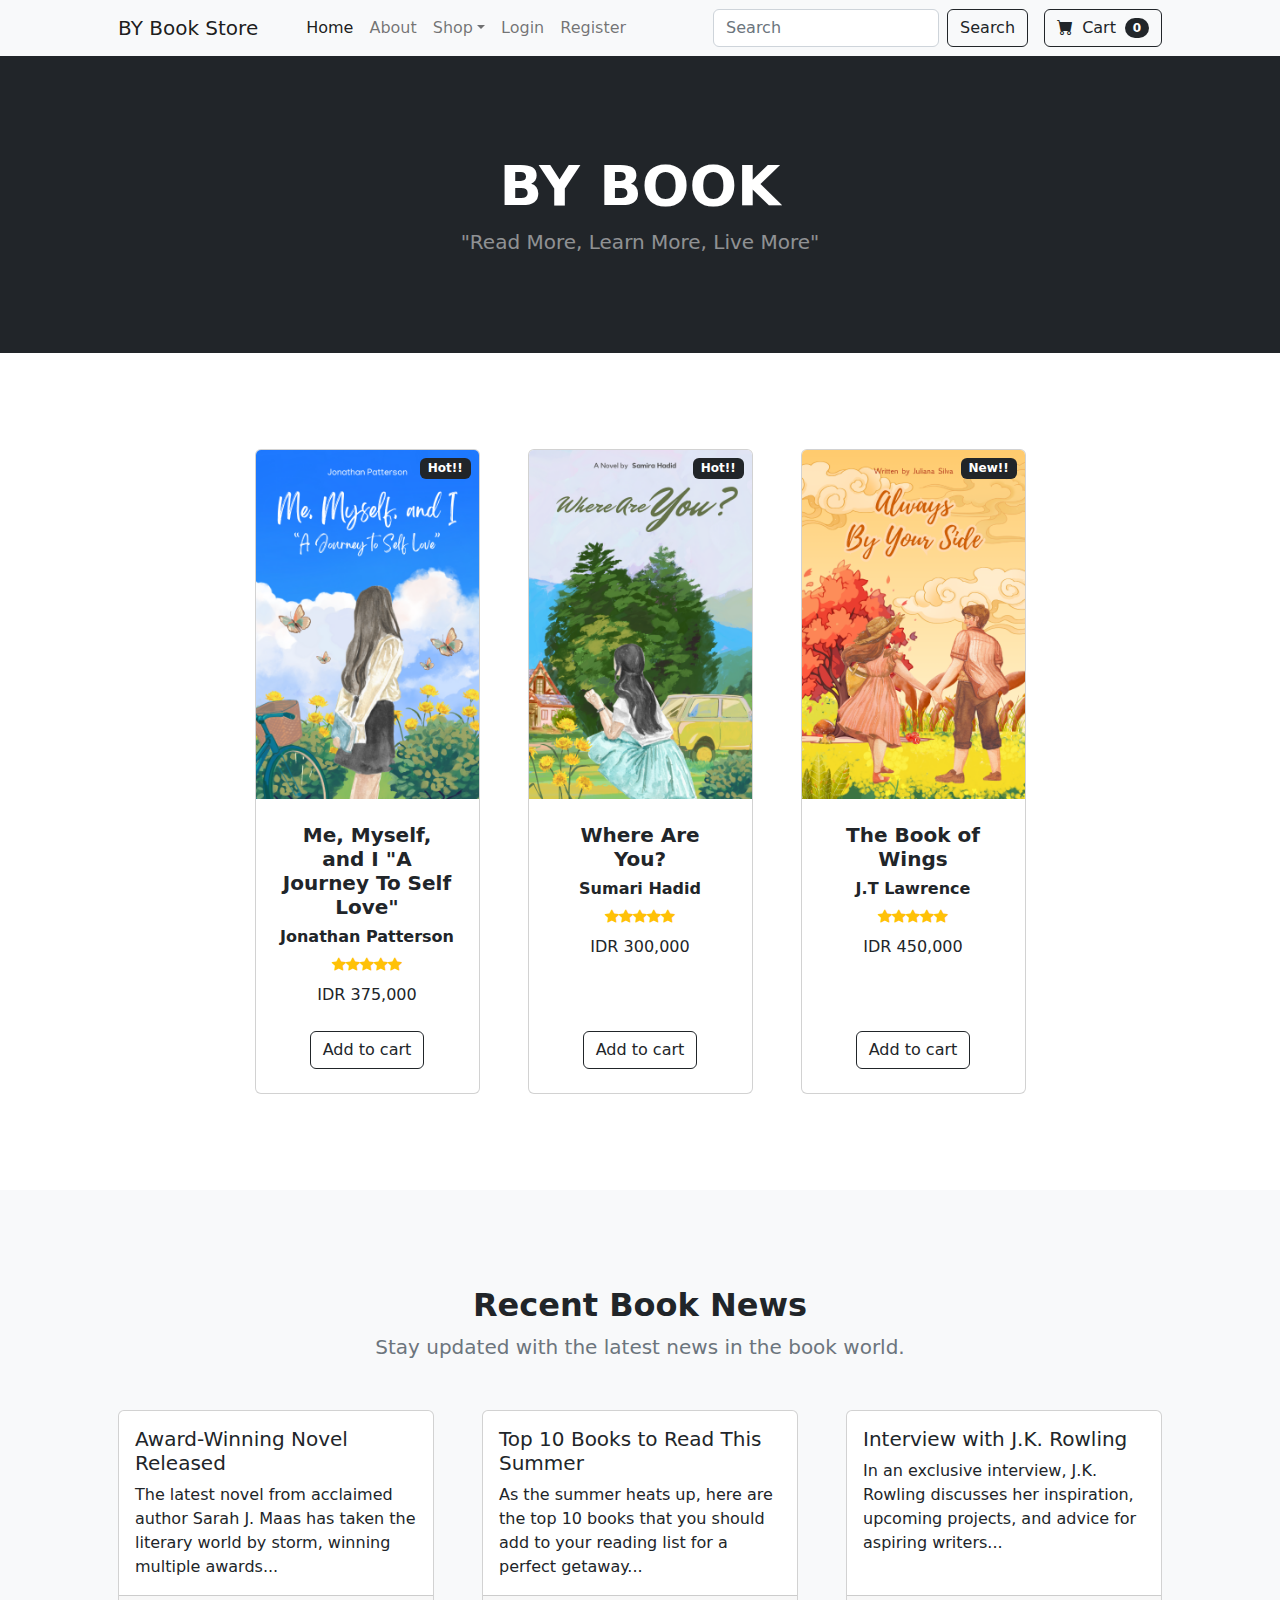
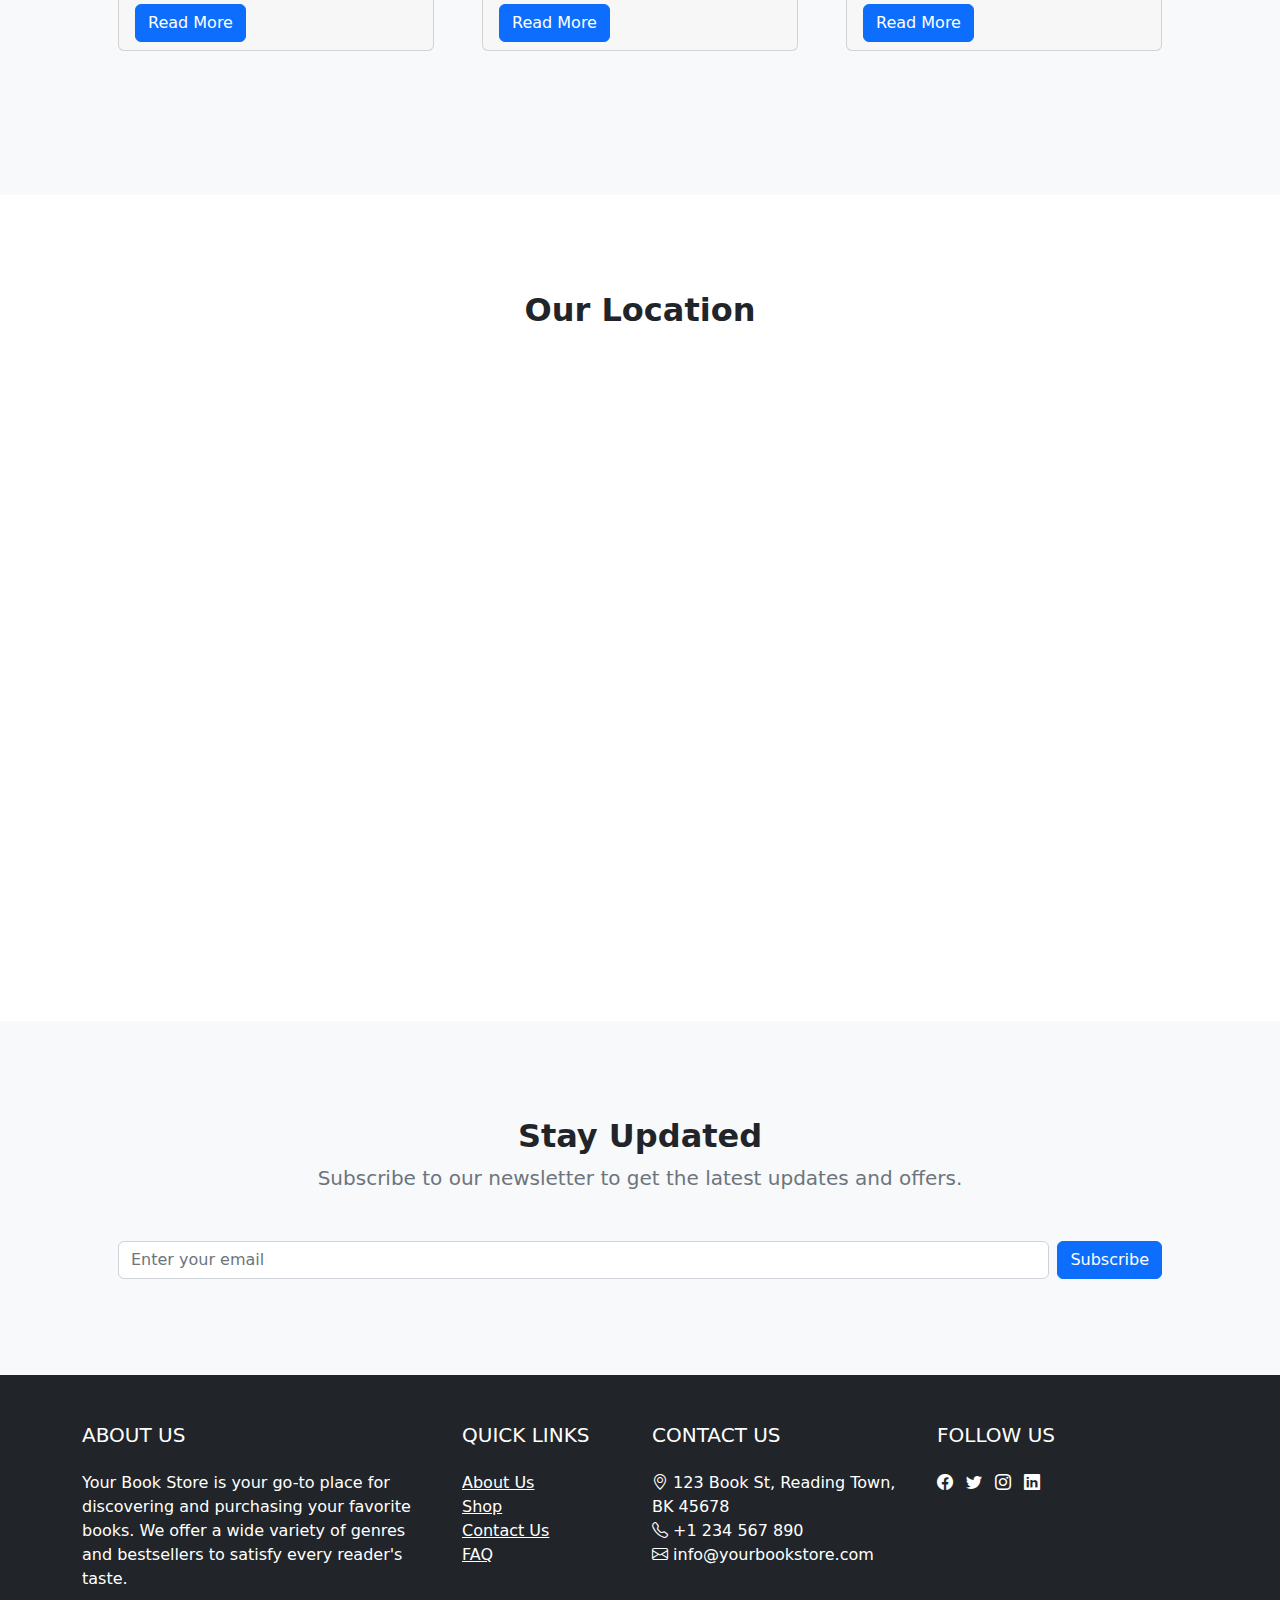
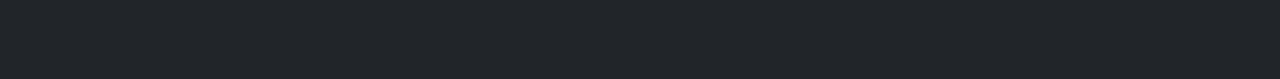
<file: index.html>
<!DOCTYPE html>
<html lang="en">

<head>
    <meta charset="utf-8" />
    <meta name="viewport" content="width=device-width, initial-scale=1, shrink-to-fit=no" />
    <meta name="description" content="" />
    <meta name="author" content="" />
    <title>BY Book Store</title>
    <!-- Favicon-->
    <link rel="icon" type="image/x-icon" href="assets/favicon.jpeg" />
    <!-- Bootstrap icons-->
    <link href="https://cdn.jsdelivr.net/npm/bootstrap-icons@1.5.0/font/bootstrap-icons.css" rel="stylesheet" />
    <!-- Core theme CSS (includes Bootstrap)-->
    <link href="css/styles.css" rel="stylesheet" />
</head>

<body>
    <!-- Navigation-->
    <nav class="navbar navbar-expand-lg navbar-light bg-light">
        <div class="container px-4 px-lg-5">
            <a class="navbar-brand" href="index.html">BY Book Store</a>
            <button class="navbar-toggler" type="button" data-bs-toggle="collapse" data-bs-target="#navbarSupportedContent"
                aria-controls="navbarSupportedContent" aria-expanded="false" aria-label="Toggle navigation"><span
                    class="navbar-toggler-icon"></span></button>
            <div class="collapse navbar-collapse" id="navbarSupportedContent">
                <ul class="navbar-nav me-auto mb-2 mb-lg-0 ms-lg-4">
                    <li class="nav-item"><a class="nav-link active" aria-current="page" href="index.html">Home</a></li>
                    <li class="nav-item"><a class="nav-link" href="about.html">About</a></li>
                    <li class="nav-item dropdown">
                        <a class="nav-link dropdown-toggle" id="navbarDropdown" href="#" role="button"
                            data-bs-toggle="dropdown" aria-expanded="false">Shop</a>
                        <ul class="dropdown-menu" aria-labelledby="navbarDropdown">
                            <li><a class="dropdown-item" href="all.html">All Products</a></li>
                            <li>
                                <hr class="dropdown-divider" />
                            </li>
                            <li><a class="dropdown-item" href="pop.html">Popular Items</a></li>
                            <li><a class="dropdown-item" href="new.html">New Arrivals</a></li>
                        </ul>
                    </li>
                    <li class="nav-item"><a class="nav-link" href="login.html">Login</a></li>
                    <li class="nav-item"><a class="nav-link" href="register.html">Register</a></li>
                </ul>

                <form class="d-flex me-3">
                    <input class="form-control me-2" type="search" placeholder="Search" aria-label="Search">
                    <button class="btn btn-outline-dark" type="submit">Search</button>
                </form>

                <form class="d-flex">
                    <button id="cart-button" class="btn btn-outline-dark" type="button" data-bs-toggle="modal" data-bs-target="#cartModal">
                        <i class="bi-cart-fill me-1"></i>
                        Cart
                        <span id="cart-count" class="badge bg-dark text-white ms-1 rounded-pill">0</span>
                    </button>
                </form>
            </div>
        </div>
    </nav>

    <!-- Header-->
    <header class="bg-dark py-5">
        <div class="container px-4 px-lg-5 my-5">
            <div class="text-center text-white">
                <h1 class="display-4 fw-bolder">BY BOOK</h1>
                <p class="lead fw-normal text-white-50 mb-0">"Read More, Learn More, Live More"</p>
            </div>
        </div>
    </header>

   <!-- Section-->
    <section class="py-5">
        <div class="container px-4 px-lg-5 mt-5">
            <div class="row gx-4 gx-lg-5 row-cols-2 row-cols-md-3 row-cols-xl-4 justify-content-center">
                <!-- Product 1 -->
                <div class="col mb-5">
                    <div class="card h-100">
                        <div class="badge bg-dark text-white position-absolute" style="top: 0.5rem; right: 0.5rem">Hot!!</div>
                        <a href="#" data-bs-toggle="modal" data-bs-target="#book1Modal">
                            <img class="card-img-top" src="buku1.png" alt="..." />
                        </a>
                        <div class="card-body p-4">
                            <div class="text-center">
                                <h5 class="fw-bolder">Me, Myself, and I "A Journey To Self Love"</h5>
                                <h6 class="fw-bolder">Jonathan Patterson</h6>
                                <div class="d-flex justify-content-center small text-warning mb-2">
                                    <div class="bi-star-fill"></div>
                                    <div class="bi-star-fill"></div>
                                    <div class="bi-star-fill"></div>
                                    <div class="bi-star-fill"></div>
                                    <div class="bi-star-fill"></div>
                                </div>
                                IDR 375,000
                            </div>
                        </div>
                        <div class="card-footer p-4 pt-0 border-top-0 bg-transparent">
                            <div class="text-center"><a class="btn btn-outline-dark mt-auto add-to-cart" href="#" data-title="Me, Myself, and I 'A Journey To Self Love'" data-price="375000">Add to cart</a></div>
                        </div>
                    </div>
                </div>

                <!-- Modal for Product 1 -->
                <div class="modal fade" id="book1Modal" tabindex="-1" aria-labelledby="book1ModalLabel" aria-hidden="true">
                    <div class="modal-dialog modal-dialog-centered">
                        <div class="modal-content">
                            <div class="modal-header">
                                <h5 class="modal-title" id="book1ModalLabel">Me, Myself, and I "A Journey To Self Love"</h5>
                                <button type="button" class="btn-close" data-bs-dismiss="modal" aria-label="Close"></button>
                            </div>
                            <div class="modal-body">
                                <p>Lara, a young woman grappling with her identity and place in the world, embarks on a journey of self-discovery. Amidst her quest, she encounters Rian, an inspiring artist who guides her towards self-expression and embracing her imperfections. Together, Lara finds true love and happiness, reaffirming that the journey to self-discovery and love is a challenging yet rewarding one.</p>
                                <p>Author: Jonathan Patterson</p>
                                <p>Price: IDR 375,000</p>
                            </div>
                            <div class="modal-footer">
                                <button type="button" class="btn btn-secondary" data-bs-dismiss="modal">Close</button>
                                <button type="button" class="btn btn-primary add-to-cart" data-title="Me, Myself, and I 'A Journey To Self Love'" data-price="375000">Add to Cart</button>
                            </div>
                        </div>
                    </div>
                </div>

                <!-- Product 2 -->
                <div class="col mb-5">
                    <div class="card h-100">
                        <div class="badge bg-dark text-white position-absolute" style="top: 0.5rem; right: 0.5rem">Hot!!</div>
                        <a href="#" data-bs-toggle="modal" data-bs-target="#book2Modal">
                            <img class="card-img-top" src="buku2.png" alt="..." />
                        </a>
                        <div class="card-body p-4">
                            <div class="text-center">
                                <h5 class="fw-bolder">Where Are You?</h5>
                                <h6 class="fw-bolder">Sumari Hadid</h6>
                                <div class="d-flex justify-content-center small text-warning mb-2">
                                    <div class="bi-star-fill"></div>
                                    <div class="bi-star-fill"></div>
                                    <div class="bi-star-fill"></div>
                                    <div class="bi-star-fill"></div>
                                    <div class="bi-star-fill"></div>
                                </div>
                                IDR 300,000
                            </div>
                        </div>
                        <div class="card-footer p-4 pt-0 border-top-0 bg-transparent">
                            <div class="text-center"><a class="btn btn-outline-dark mt-auto add-to-cart" href="#" data-title="Where Are You" data-price="300000">Add to cart</a></div>
                        </div>
                    </div>
                </div>

                <!-- Modal for Product 2 -->
                <div class="modal fade" id="book2Modal" tabindex="-1" aria-labelledby="book2ModalLabel" aria-hidden="true">
                    <div class="modal-dialog modal-dialog-centered">
                        <div class="modal-content">
                            <div class="modal-header">
                                <h5 class="modal-title" id="book2ModalLabel">Where Are You?</h5>
                                <button type="button" class="btn-close" data-bs-dismiss="modal" aria-label="Close"></button>
                            </div>
                            <div class="modal-body">
                                <p>Sarah, a talented journalist, goes missing while investigating a high-profile case. Desperate to find her, her childhood friend Ethan, now a private investigator, delves into a web of conspiracy and danger. With the clock ticking, Ethan races against time to uncover the truth and bring Sarah back, battling dark secrets and unexpected twists along the way.</p>
                                <p>Author: Sumari Hadid</p>
                                <p>Price: IDR 300,000</p>
                            </div>
                            <div class="modal-footer">
                                <button type="button" class="btn btn-secondary" data-bs-dismiss="modal">Close</button>
                                <button type="button" class="btn btn-primary add-to-cart" data-title="Where Are You" data-price="300000">Add to Cart</button>
                            </div>
                        </div>
                    </div>
                </div>

                <!-- Product 3 -->
                <div class="col mb-5">
                    <div class="card h-100">
                        <div class="badge bg-dark text-white position-absolute" style="top: 0.5rem; right: 0.5rem">New!!</div>
                        <a href="#" data-bs-toggle="modal" data-bs-target="#book3Modal">
                            <img class="card-img-top" src="buku3.png" alt="..." />
                        </a>
                        <div class="card-body p-4">
                            <div class="text-center">
                                <h5 class="fw-bolder">The Book of Wings</h5>
                                <h6 class="fw-bolder">J.T Lawrence</h6>
                                <div class="d-flex justify-content-center small text-warning mb-2">
                                    <div class="bi-star-fill"></div>
                                    <div class="bi-star-fill"></div>
                                    <div class="bi-star-fill"></div>
                                    <div class="bi-star-fill"></div>
                                    <div class="bi-star-fill"></div>
                                </div>
                                IDR 450,000
                            </div>
                        </div>
                        <div class="card-footer p-4 pt-0 border-top-0 bg-transparent">
                            <div class="text-center"><a class="btn btn-outline-dark mt-auto add-to-cart" href="#" data-title="The Book of Wings" data-price="450000">Add to cart</a></div>
                        </div>
                    </div>
                </div>

                <!-- Modal for Product 3 -->
                <div class="modal fade" id="book3Modal" tabindex="-1" aria-labelledby="book3ModalLabel" aria-hidden="true">
                    <div class="modal-dialog modal-dialog-centered">
                        <div class="modal-content">
                            <div class="modal-header">
                                <h5 class="modal-title" id="book3ModalLabel">The Book of Wings</h5>
                                <button type="button" class="btn-close" data-bs-dismiss="modal" aria-label="Close"></button>
                            </div>
                            <div class="modal-body">
                                <p>In a world where magical wings grant extraordinary powers, a young orphan named Kael discovers a hidden pair of wings with the potential to change the fate of his oppressed people. Joined by a band of rebels, Kael embarks on a quest to unlock the wings' true power and liberate his land from tyranny.</p>
                                <p>Author: J.T Lawrence</p>
                                <p>Price: IDR 450,000</p>
                            </div>
                            <div class="modal-footer">
                                <button type="button" class="btn btn-secondary" data-bs-dismiss="modal">Close</button>
                                <button type="button" class="btn btn-primary add-to-cart" data-title="The Book of Wings" data-price="450000">Add to Cart</button>
                            </div>
                        </div>
                    </div>
                </div>
            </div>
        </div>
    </section>

    <!-- Cart Modal -->
    <div class="modal fade" id="cartModal" tabindex="-1" aria-labelledby="cartModalLabel" aria-hidden="true">
        <div class="modal-dialog modal-dialog-centered">
            <div class="modal-content">
                <div class="modal-header">
                    <h5 class="modal-title" id="cartModalLabel">Shopping Cart</h5>
                    <button type="button" class="btn-close" data-bs-dismiss="modal" aria-label="Close"></button>
                </div>
                <div class="modal-body">
                    <table class="table table-striped">
                        <thead>
                            <tr>
                                <th>Product</th>
                                <th>Quantity</th>
                                <th>Price</th>
                                <th>Total</th>
                            </tr>
                        </thead>
                        <tbody id="cart-items">
                            <!-- Cart items will be dynamically added here -->
                        </tbody>
                    </table>
                </div>
                <div class="modal-footer">
                    <h5>Total: IDR <span id="cart-total">0</span></h5>
                    <button type="button" class="btn btn-secondary" data-bs-dismiss="modal">Close</button>
                    <button type="button" class="btn btn-primary" id="checkout-button">Checkout</button>
                </div>
            </div>
        </div>
    </div>


<!-- Recent Book News -->
    <section class="py-5 bg-light">
        <div class="container px-4 px-lg-5 my-5">
            <div class="text-center">
                <h2 class="fw-bolder">Recent Book News</h2>
                <p class="lead fw-normal text-muted mb-5">Stay updated with the latest news in the book world.</p>
            </div>
            <div class="row gx-4 gx-lg-5">
                <div class="col-md-4 mb-5">
                    <div class="card h-100">
                        <div class="card-body">
                            <h5 class="card-title">Award-Winning Novel Released</h5>
                            <p class="card-text">The latest novel from acclaimed author Sarah J. Maas has taken the literary world by storm, winning multiple awards...</p>
                        </div>
                        <div class="card-footer"><a class="btn btn-primary" href="#">Read More</a></div>
                    </div>
                </div>
                <div class="col-md-4 mb-5">
                    <div class="card h-100">
                        <div class="card-body">
                            <h5 class="card-title">Top 10 Books to Read This Summer</h5>
                            <p class="card-text">As the summer heats up, here are the top 10 books that you should add to your reading list for a perfect getaway...</p>
                        </div>
                        <div class="card-footer"><a class="btn btn-primary" href="#">Read More</a></div>
                    </div>
                </div>
                <div class="col-md-4 mb-5">
                    <div class="card h-100">
                        <div class="card-body">
                            <h5 class="card-title">Interview with J.K. Rowling</h5>
                            <p class="card-text">In an exclusive interview, J.K. Rowling discusses her inspiration, upcoming projects, and advice for aspiring writers...</p>
                        </div>
                        <div class="card-footer"><a class="btn btn-primary" href="#">Read More</a></div>
                    </div>
                </div>
            </div>
        </div>
    </section>
    <!-- Google Maps -->
    <section class="py-5">
        <div class="container px-4 px-lg-5 my-5">
            <div class="text-center">
                <h2 class="fw-bolder">Our Location</h2>
                <div class="ratio ratio-16x9">
                    <iframe src="https://www.google.com/maps/embed?pb=!1m18!1m12!1m3!1d1982.018139354993!2d106.8210957!3d-6.3707762!2m3!1f0!2f0!3f0!3m2!1i1024!2i768!4f13.1!3m3!1m2!1s0x2e69ec1cabb59bdf%3A0x28b4f84e4677f329!2sPoliteknik%20Negeri%20Jakarta!5e0!3m2!1sen!2sid!4v1598503612071!5m2!1sen!2sid" width="600" height="450" style="border:0;" allowfullscreen="" loading="lazy"></iframe>
                </div>
            </div>
        </div>
    </section>

<!-- Newsletter Subscription -->
    <section class="py-5 bg-light">
        <div class="container px-4 px-lg-5 my-5">
            <div class="text-center">
                <h2 class="fw-bolder">Stay Updated</h2>
                <p class="lead fw-normal text-muted mb-5">Subscribe to our newsletter to get the latest updates and offers.</p>
                <form class="d-flex justify-content-center">
                    <input class="form-control me-2" type="email" placeholder="Enter your email" aria-label="Email">
                    <button class="btn btn-primary" type="submit">Subscribe</button>
                </form>
            </div>
        </div>
    </section>

    <!-- Footer-->
<footer class="py-5 bg-dark text-white">
    <div class="container">
        <div class="row">
            <div class="col-lg-4 col-md-6 mb-4 mb-lg-0">
                <h5 class="text-uppercase mb-4">About Us</h5>
                <p>Your Book Store is your go-to place for discovering and purchasing your favorite books. We offer a wide variety of genres and bestsellers to satisfy every reader's taste.</p>
            </div>
            <div class="col-lg-2 col-md-6 mb-4 mb-lg-0">
                <h5 class="text-uppercase mb-4">Quick Links</h5>
                <ul class="list-unstyled">
                    <li><a href="about.html" class="text-white">About Us</a></li>
                    <li><a href="shop.html" class="text-white">Shop</a></li>
                    <li><a href="https://wa.me/81287465122" class="text-white">Contact Us</a></li>
                    <li><a href="#" class="text-white">FAQ</a></li>
                </ul>
            </div>
            <div class="col-lg-3 col-md-6 mb-4 mb-lg-0">
                <h5 class="text-uppercase mb-4">Contact Us</h5>
                <ul class="list-unstyled">
                    <li><i class="bi bi-geo-alt"></i> 123 Book St, Reading Town, BK 45678</li>
                    <li><i class="bi bi-telephone"></i> +1 234 567 890</li>
                    <li><i class="bi bi-envelope"></i> info@yourbookstore.com</li>
                </ul>
            </div>
            <div class="col-lg-3 col-md-6 mb-4 mb-lg-0">
                <h5 class="text-uppercase mb-4">Follow Us</h5>
                <ul class="list-inline">
                    <li class="list-inline-item"><a href="#" class="text-white"><i class="bi bi-facebook"></i></a></li>
                    <li class="list-inline-item"><a href="#" class="text-white"><i class="bi bi-twitter"></i></a></li>
                    <li class="list-inline-item"><a href="#" class="text-white"><i class="bi bi-instagram"></i></a></li>
                    <li class="list-inline-item"><a href="#" class="text-white"><i class="bi bi-linkedin"></i></a></li>
                </ul>
            </div>
        </div>
        <div class="text-center mt-4">
        </div>
    </div>
</footer>

    <!-- Cart Modal -->
    <div class="modal fade" id="cartModal" tabindex="-1" aria-labelledby="cartModalLabel" aria-hidden="true">
        <div class="modal-dialog modal-dialog-centered">
            <div class="modal-content">
                <div class="modal-header">
                    <h5 class="modal-title" id="cartModalLabel">Your Cart</h5>
                    <button type="button" class="btn-close" data-bs-dismiss="modal" aria-label="Close"></button>
                </div>
                <div class="modal-body">
                    <ul id="cart-items" class="list-group">
                        <!-- Cart items will be dynamically added here -->
                    </ul>
                    <div class="mt-3">
                        <strong>Total: $<span id="cart-total">0.00</span></strong>
                    </div>
                </div>
                <div class="modal-footer">
                    <button type="button" class="btn btn-secondary" data-bs-dismiss="modal">Close</button>
                    <button type="button" class="btn btn-primary">Checkout</button>
                </div>
            </div>
        </div>
    </div>

    <!-- Bootstrap core JS-->
    <script src="https://cdn.jsdelivr.net/npm/bootstrap@5.2.3/dist/js/bootstrap.bundle.min.js"></script>
<!-- Add to Cart JS -->
    <script>
        document.addEventListener("DOMContentLoaded", function () {
            const addToCartButtons = document.querySelectorAll(".add-to-cart");
            const cartItemsContainer = document.getElementById("cart-items");
            const cartCountElement = document.getElementById("cart-count");
            const cartTotalElement = document.getElementById("cart-total");

            let cart = [];

            addToCartButtons.forEach(button => {
                button.addEventListener("click", function () {
                    const title = this.getAttribute("data-title");
                    const price = parseInt(this.getAttribute("data-price"));

                    const existingItem = cart.find(item => item.title === title);
                    if (existingItem) {
                        existingItem.quantity += 1;
                        existingItem.total = existingItem.quantity * existingItem.price;
                    } else {
                        cart.push({
                            title: title,
                            price: price,
                            quantity: 1,
                            total: price
                        });
                    }

                    updateCart();
                });
            });

            function updateCart() {
                cartItemsContainer.innerHTML = "";
                let cartTotal = 0;

                cart.forEach(item => {
                    const cartItemRow = document.createElement("tr");

                    const titleCell = document.createElement("td");
                    titleCell.textContent = item.title;
                    cartItemRow.appendChild(titleCell);

                    const quantityCell = document.createElement("td");
                    quantityCell.textContent = item.quantity;
                    cartItemRow.appendChild(quantityCell);

                    const priceCell = document.createElement("td");
                    priceCell.textContent = `IDR ${item.price.toLocaleString()}`;
                    cartItemRow.appendChild(priceCell);

                    const totalCell = document.createElement("td");
                    totalCell.textContent = `IDR ${item.total.toLocaleString()}`;
                    cartItemRow.appendChild(totalCell);

                    cartItemsContainer.appendChild(cartItemRow);

                    cartTotal += item.total;
                });

                cartCountElement.textContent = cart.length;
                cartTotalElement.textContent = cartTotal.toLocaleString();
            }
        });
    </script>
</body>
</html>
</file>
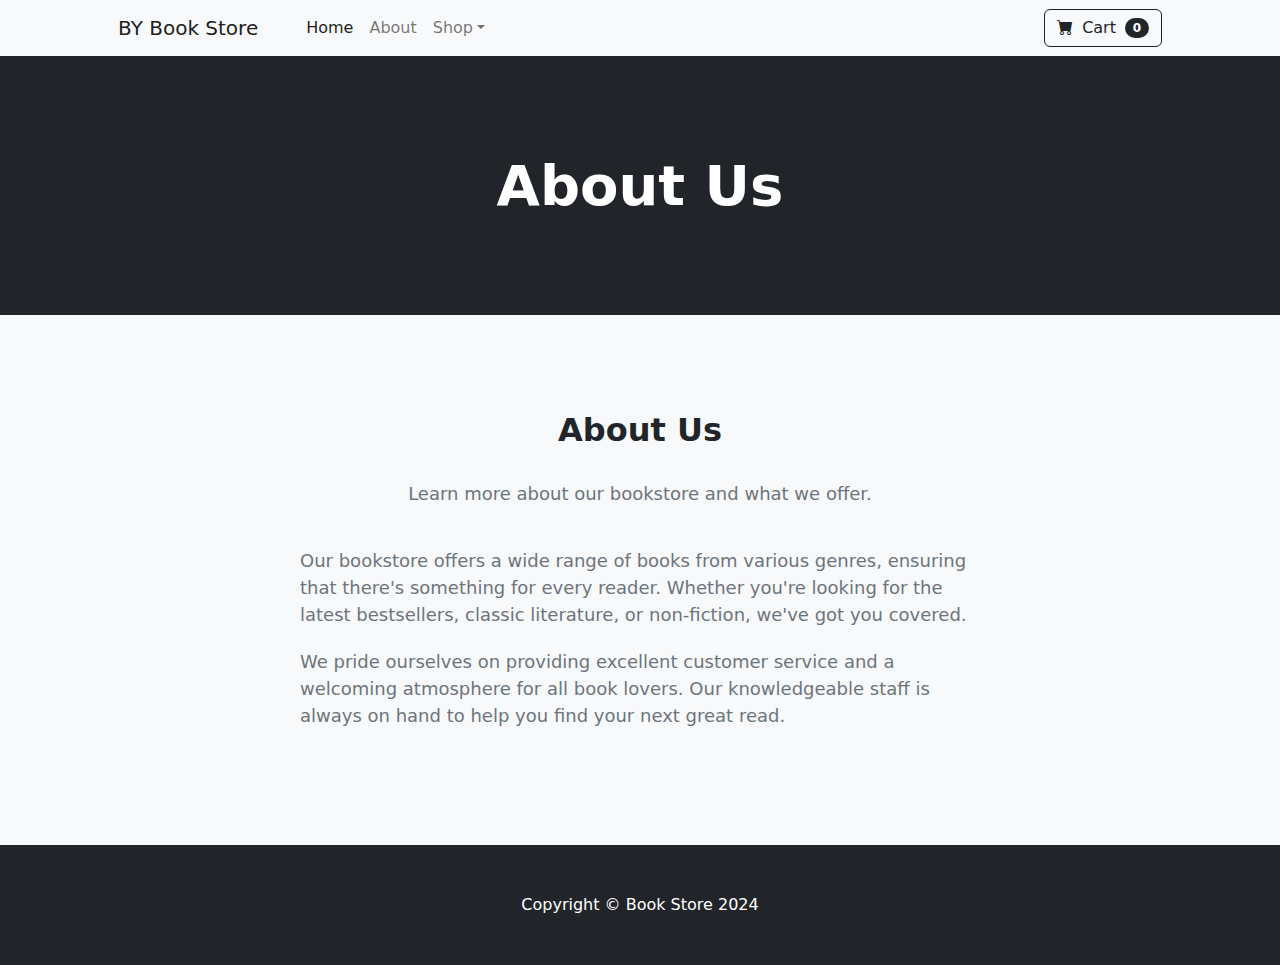
<file: about.html>
<!DOCTYPE html>
<html lang="en">
<head>
    <meta charset="utf-8" />
    <meta name="viewport" content="width=device-width, initial-scale=1, shrink-to-fit=no" />
    <meta name="description" content="" />
    <meta name="author" content="" />
    <title>Bookers Store</title>
    <!-- Favicon-->
    <link rel="icon" type="image/x-icon" href="assets/favicon.ico" />
    <!-- Bootstrap icons-->
    <link href="https://cdn.jsdelivr.net/npm/bootstrap-icons@1.5.0/font/bootstrap-icons.css" rel="stylesheet" />
    <!-- Core theme CSS (includes Bootstrap)-->
    <link href="css/styles.css" rel="stylesheet" />
</head>
<body>
    <!-- Navigation-->
    <nav class="navbar navbar-expand-lg navbar-light bg-light">
        <div class="container px-4 px-lg-5">
            <a class="navbar-brand" href="#home">BY Book Store</a>
            <button class="navbar-toggler" type="button" data-bs-toggle="collapse" data-bs-target="#navbarSupportedContent" aria-controls="navbarSupportedContent" aria-expanded="false" aria-label="Toggle navigation"><span class="navbar-toggler-icon"></span></button>
            <div class="collapse navbar-collapse" id="navbarSupportedContent">
                <ul class="navbar-nav me-auto mb-2 mb-lg-0 ms-lg-4">
                    <li class="nav-item"><a class="nav-link active" aria-current="page" href="index.html">Home</a></li>
                    <li class="nav-item"><a class="nav-link" href="#about">About</a></li>
                    <li class="nav-item dropdown">
                        <a class="nav-link dropdown-toggle" id="navbarDropdown" href="#" role="button" data-bs-toggle="dropdown" aria-expanded="false">Shop</a>
                        <ul class="dropdown-menu" aria-labelledby="navbarDropdown">
                            <li><a class="dropdown-item" href="all.html">All Products</a></li>
                            <li><hr class="dropdown-divider" /></li>
                            <li><a class="dropdown-item" href="pop.html">Popular Items</a></li>
                            <li><a class="dropdown-item" href="new.html">New Arrivals</a></li>
                        </ul>
                    </li>
                </ul>
                <form class="d-flex">
                    <button class="btn btn-outline-dark" type="submit">
                        <i class="bi-cart-fill me-1"></i>
                        Cart
                        <span class="badge bg-dark text-white ms-1 rounded-pill">0</span>
                    </button>
                </form>
            </div>
        </div>
    </nav>
    <!-- Header-->
    <header class="bg-dark py-5" id="home">
        <div class="container px-4 px-lg-5 my-5">
            <div class="text-center text-white">
                <h1 class="display-4 fw-bolder">About Us</h1>
            </div>
        </div>
    </header>
    <!-- About Section-->
    <section class="py-5" id="about">
        <div class="container px-4 px-lg-5 my-5">
            <div class="text-center">
                <h2 class="fw-bolder">About Us</h2>
                <p class="lead fw-normal text-muted mb-0">Learn more about our bookstore and what we offer.</p>
            </div>
            <div class="row gx-4 gx-lg-5 justify-content-center">
                <div class="col-lg-8">
                    <p class="text-muted">Our bookstore offers a wide range of books from various genres, ensuring that there's something for every reader. Whether you're looking for the latest bestsellers, classic literature, or non-fiction, we've got you covered.</p>
                    <p class="text-muted">We pride ourselves on providing excellent customer service and a welcoming atmosphere for all book lovers. Our knowledgeable staff is always on hand to help you find your next great read.</p>
                </div>
            </div>
        </div>
    </section>
    <!-- All Products, Popular Items, and New Arrivals Sections (unchanged)-->
    <!-- (Insert the other sections here) -->
    <!-- Footer-->
    <footer class="py-5 bg-dark">
        <div class="container"><p class="m-0 text-center text-white">Copyright &copy; Book Store 2024</p></div>
    </footer>
    <!-- Bootstrap core JS-->
    <script src="https://cdn.jsdelivr.net/npm/bootstrap@5.2.3/dist/js/bootstrap.bundle.min.js"></script>
    <!-- Core theme JS-->
    <script src="js/scripts.js"></script>
</body>
</html>
</file>
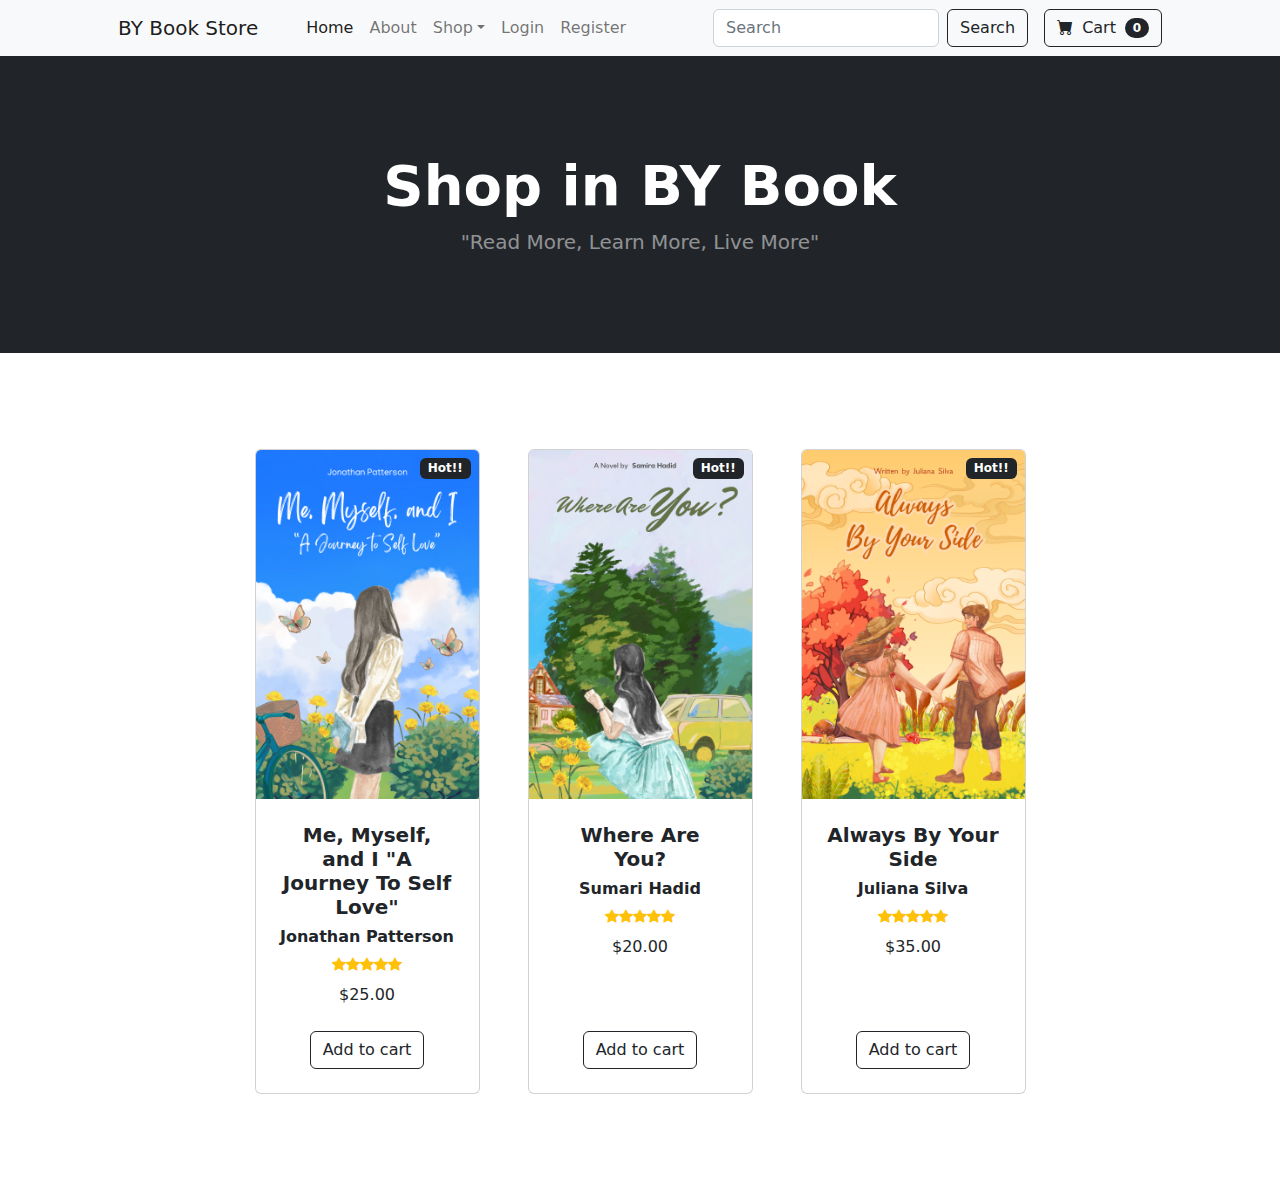
<file: all.html>
<!DOCTYPE html>
<html lang="en">

<head>
    <meta charset="utf-8" />
    <meta name="viewport" content="width=device-width, initial-scale=1, shrink-to-fit=no" />
    <meta name="description" content="" />
    <meta name="author" content="" />
    <title>BY Book Store</title>
    <!-- Favicon-->
    <link rel="icon" type="image/x-icon" href="assets/favicon.jpeg" />
    <!-- Bootstrap icons-->
    <link href="https://cdn.jsdelivr.net/npm/bootstrap-icons@1.5.0/font/bootstrap-icons.css" rel="stylesheet" />
    <!-- Core theme CSS (includes Bootstrap)-->
    <link href="css/styles.css" rel="stylesheet" />
</head>

<body>
    <!-- Navigation-->
    <nav class="navbar navbar-expand-lg navbar-light bg-light">
        <div class="container px-4 px-lg-5">
            <a class="navbar-brand" href="index.html">BY Book Store</a>
            <button class="navbar-toggler" type="button" data-bs-toggle="collapse" data-bs-target="#navbarSupportedContent"
                aria-controls="navbarSupportedContent" aria-expanded="false" aria-label="Toggle navigation"><span
                    class="navbar-toggler-icon"></span></button>
            <div class="collapse navbar-collapse" id="navbarSupportedContent">
                <ul class="navbar-nav me-auto mb-2 mb-lg-0 ms-lg-4">
                    <li class="nav-item"><a class="nav-link active" aria-current="page" href="index.html">Home</a></li>
                    <li class="nav-item"><a class="nav-link" href="about.html">About</a></li>
                    <li class="nav-item dropdown">
                        <a class="nav-link dropdown-toggle" id="navbarDropdown" href="#" role="button"
                            data-bs-toggle="dropdown" aria-expanded="false">Shop</a>
                        <ul class="dropdown-menu" aria-labelledby="navbarDropdown">
                            <li><a class="dropdown-item" href="all.html">All Products</a></li>
                            <li>
                                <hr class="dropdown-divider" />
                            </li>
                            <li><a class="dropdown-item" href="pop.html">Popular Items</a></li>
                            <li><a class="dropdown-item" href="new.html">New Arrivals</a></li>
                        </ul>
                    </li>
                    <li class="nav-item"><a class="nav-link" href="login.html">Login</a></li>
                    <li class="nav-item"><a class="nav-link" href="register.html">Register</a></li>
                </ul>

                <form class="d-flex me-3">
                    <input class="form-control me-2" type="search" placeholder="Search" aria-label="Search">
                    <button class="btn btn-outline-dark" type="submit">Search</button>
                </form>

                <form class="d-flex">
                    <button id="cart-button" class="btn btn-outline-dark" type="button" data-bs-toggle="modal" data-bs-target="#cartModal">
                        <i class="bi-cart-fill me-1"></i>
                        Cart
                        <span id="cart-count" class="badge bg-dark text-white ms-1 rounded-pill">0</span>
                    </button>
                </form>
            </div>
        </div>
    </nav>

    <!-- Header-->
    <header class="bg-dark py-5">
        <div class="container px-4 px-lg-5 my-5">
            <div class="text-center text-white">
                <h1 class="display-4 fw-bolder">Shop in BY Book</h1>
                <p class="lead fw-normal text-white-50 mb-0">"Read More, Learn More, Live More"</p>
            </div>
        </div>
    </header>

    <!-- Section-->
    <section class="py-5">
        <div class="container px-4 px-lg-5 mt-5">
            <div class="row gx-4 gx-lg-5 row-cols-2 row-cols-md-3 row-cols-xl-4 justify-content-center">
               <!-- Product 1 -->
               <div class="col mb-5">
                    <div class="card h-100">
                        <div class="badge bg-dark text-white position-absolute" style="top: 0.5rem; right: 0.5rem">Hot!!</div>
                        <a href="#" data-bs-toggle="modal" data-bs-target="#book1Modal">
                            <img class="card-img-top" src="buku1.png" alt="..." />
                        </a>
                        <div class="card-body p-4">
                            <div class="text-center">
                                <h5 class="fw-bolder">Me, Myself, and I "A Journey To Self Love"</h5>
                                <h6 class="fw-bolder">Jonathan Patterson</h6>
                                <div class="d-flex justify-content-center small text-warning mb-2">
                                    <div class="bi-star-fill"></div>
                                    <div class="bi-star-fill"></div>
                                    <div class="bi-star-fill"></div>
                                    <div class="bi-star-fill"></div>
                                    <div class="bi-star-fill"></div>
                                </div>
                                $25.00
                            </div>
                        </div>
                        <div class="card-footer p-4 pt-0 border-top-0 bg-transparent">
                            <div class="text-center"><a class="btn btn-outline-dark mt-auto add-to-cart" href="#" data-title="Me, Myself, and I 'A Journey To Self Love'" data-price="25.00">Add to cart</a></div>
                        </div>
                    </div>
                </div>

                <!-- Modal for Product 1 -->
                <div class="modal fade" id="book1Modal" tabindex="-1" aria-labelledby="book1ModalLabel" aria-hidden="true">
                    <div class="modal-dialog modal-dialog-centered">
                        <div class="modal-content">
                            <div class="modal-header">
                                <h5 class="modal-title" id="book1ModalLabel">Me, Myself, and I "A Journey To Self Love"</h5>
                                <button type="button" class="btn-close" data-bs-dismiss="modal" aria-label="Close"></button>
                            </div>
                            <div class="modal-body">
                                <p>Lara, a young woman grappling with her identity and place in the world, embarks on a journey of self-discovery. Amidst her quest, she encounters Rian, an inspiring artist who guides her towards self-expression and embracing her imperfections. Together, Lara finds true love and happiness, reaffirming that the journey to self-discovery and love is a challenging yet rewarding one.</p>
                                <p>Author: Jonathan Patterson</p>
                                <p>Price: $25.00</p>
                            </div>
                            <div class="modal-footer">
                                <button type="button" class="btn btn-secondary" data-bs-dismiss="modal">Close</button>
                                <button type="button" class="btn btn-primary add-to-cart" data-title="Me, Myself, and I 'A Journey To Self Love'" data-price="25.00">Add to Cart</button>
                            </div>
                        </div>
                    </div>
                </div>
               <!-- Product 2 -->
                <div class="col mb-5">
                    <div class="card h-100">
                        <div class="badge bg-dark text-white position-absolute" style="top: 0.5rem; right: 0.5rem">Hot!!</div>
                        <a href="#" data-bs-toggle="modal" data-bs-target="#book2Modal">
                            <img class="card-img-top" src="buku2.png" alt="..." />
                        </a>
                        <div class="card-body p-4">
                            <div class="text-center">
                                <h5 class="fw-bolder">Where Are You?</h5>
                                <h6 class="fw-bolder">Sumari Hadid</h6>
                                <div class="d-flex justify-content-center small text-warning mb-2">
                                    <div class="bi-star-fill"></div>
                                    <div class="bi-star-fill"></div>
                                    <div class="bi-star-fill"></div>
                                    <div class="bi-star-fill"></div>
                                    <div class="bi-star-fill"></div>
                                </div>
                                $20.00
                            </div>
                        </div>
                        <div class="card-footer p-4 pt-0 border-top-0 bg-transparent">
                            <div class="text-center"><a class="btn btn-outline-dark mt-auto add-to-cart" href="#" data-title="Where Are You" data-price="20.00">Add to cart</a></div>
                        </div>
                    </div>
                </div>

                <!-- Modal for Product 2 -->
                <div class="modal fade" id="book2Modal" tabindex="-1" aria-labelledby="book2ModalLabel" aria-hidden="true">
                    <div class="modal-dialog modal-dialog-centered">
                        <div class="modal-content">
                            <div class="modal-header">
                                <h5 class="modal-title" id="book1ModalLabel">Whe are You?</h5>
                                <button type="button" class="btn-close" data-bs-dismiss="modal" aria-label="Close"></button>
                            </div>
                            <div class="modal-body">
                                <p>In the vast expanse of the Sahara desert, Dr. Amara El-Sayed, a renowned archaeologist, embarks on a daring expedition to uncover an ancient city lost to time. With her team of skilled explorers and the enigmatic guide, Tariq, Amara unravels the mysteries of the desert, facing treacherous sandstorms and uncovering secrets that could rewrite history. Along the way, she discovers the true meaning of resilience, friendship, and the enduring power of the human spirit.</p>
                                <p>Samari Hadid</p>
                                <p>Price: $20.00</p>
                            </div>
                            <div class="modal-footer">
                                <button type="button" class="btn btn-secondary" data-bs-dismiss="modal">Close</button>
                                <button type="button" class="btn btn-primary add-to-cart" data-title="Where Are You?" data-price="20.00">Add to Cart</button>
                            </div>
                        </div>
                    </div>
                </div>
               <!-- Product 3 -->
                <div class="col mb-5">
                    <div class="card h-100">
                        <div class="badge bg-dark text-white position-absolute" style="top: 0.5rem; right: 0.5rem">Hot!!</div>
                        <a href="#" data-bs-toggle="modal" data-bs-target="#book3Modal">
                            <img class="card-img-top" src="buku3.png" alt="..." />
                        </a>
                        <div class="card-body p-4">
                            <div class="text-center">
                                <h5 class="fw-bolder">Always By Your Side</h5>
                                <h6 class="fw-bolder">Juliana Silva</h6>
                                <div class="d-flex justify-content-center small text-warning mb-2">
                                    <div class="bi-star-fill"></div>
                                    <div class="bi-star-fill"></div>
                                    <div class="bi-star-fill"></div>
                                    <div class="bi-star-fill"></div>
                                    <div class="bi-star-fill"></div>
                                </div>
                                $35.00
                            </div>
                        </div>
                        <div class="card-footer p-4 pt-0 border-top-0 bg-transparent">
                            <div class="text-center"><a class="btn btn-outline-dark mt-auto add-to-cart" href="#" data-title="Always By Your Side" data-price="35.00">Add to cart</a></div>
                        </div>
                    </div>
                </div>

                <!-- Modal for Product 3 -->
                <div class="modal fade" id="book3Modal" tabindex="-1" aria-labelledby="book3ModalLabel" aria-hidden="true">
                    <div class="modal-dialog modal-dialog-centered">
                        <div class="modal-content">
                            <div class="modal-header">
                                <h5 class="modal-title" id="book3ModalLabel">Always By Your Side"</h5>
                                <button type="button" class="btn-close" data-bs-dismiss="modal" aria-label="Close"></button>
                            </div>
                            <div class="modal-body">
                                <p>In this gripping psychological thriller, FBI profiler Dr. Sarah Mitchell delves into the twisted mind of a serial killer who leaves cryptic messages carved into the bones of his victims. As Sarah uncovers the killer's dark past, she realizes that the key to stopping him lies in her own traumatic childhood. Racing against time, she must confront her deepest fears and unravel the killer's motives before he strikes again. The Lovely Bones is a heart-pounding tale of suspense, redemption, and the resilience of the human spirit.</p>
                                <p>Author: Jonathan Patterson</p>
                                <p>Price: $35.00</p>
                            </div>
                            <div class="modal-footer">
                                <button type="button" class="btn btn-secondary" data-bs-dismiss="modal">Close</button>
                                <button type="button" class="btn btn-primary add-to-cart" data-title="Always By Your Side" data-price="35.00">Add to Cart</button>
                            </div>
                        </div>
                    </div>
                </div>

                <!-- Repeat for other products and modals -->

            </div>
        </div>
    </section>

    <!-- Cart Modal -->
    <div class="modal fade" id="cartModal" tabindex="-1" aria-labelledby="cartModalLabel" aria-hidden="true">
        <div class="modal-dialog modal-dialog-centered">
            <div class="modal-content">
                <div class="modal-header">
                    <h5 class="modal-title" id="cartModalLabel">Your Cart</h5>
                    <button type="button" class="btn-close" data-bs-dismiss="modal" aria-label="Close"></button>
                </div>
                <div class="modal-body">
                    <ul id="cart-items" class="list-group">
                        <!-- Cart items will be dynamically added here -->
                    </ul>
                    <div class="mt-3">
                        <strong>Total: $<span id="cart-total">0.00</span></strong>
                    </div>
                </div>
                <div class="modal-footer">
                    <button type="button" class="btn btn-secondary" data-bs-dismiss="modal">Close</button>
                    <button type="button" class="btn btn-primary">Checkout</button>
                </div>
            </div>
        </div>
    </div>

    <!-- Bootstrap core JS-->
    <script src="https://cdn.jsdelivr.net/npm/bootstrap@5.2.3/dist/js/bootstrap.bundle.min.js"></script>
    <!-- Core theme JS-->
    <script src="js/scripts.js"></script>
    <script>
        document.addEventListener('DOMContentLoaded', function () {
            const cartButton = document.getElementById('cart-button');
            const cartCount = document.getElementById('cart-count');
            const cartItems = document.getElementById('cart-items');
            const cartTotal = document.getElementById('cart-total');
            const addToCartButtons = document.querySelectorAll('.add-to-cart');

            let cart = [];
            
            function updateCart() {
                cartItems.innerHTML = '';
                let total = 0;
                cart.forEach(item => {
                    const listItem = document.createElement('li');
                    listItem.classList.add('list-group-item');
                    listItem.textContent = `${item.title} - $${item.price}`;
                    cartItems.appendChild(listItem);
                    total += parseFloat(item.price);
                });
                cartCount.textContent = cart.length;
                cartTotal.textContent = total.toFixed(2);
            }

            addToCartButtons.forEach(button => {
                button.addEventListener('click', function (e) {
                    e.preventDefault();
                    const title = this.getAttribute('data-title');
                    const price = this.getAttribute('data-price');
                    cart.push({ title, price });
                    updateCart();
                });
            });

            cartButton.addEventListener('click', updateCart);
        });
    </script>
</body>

</html>
</file>
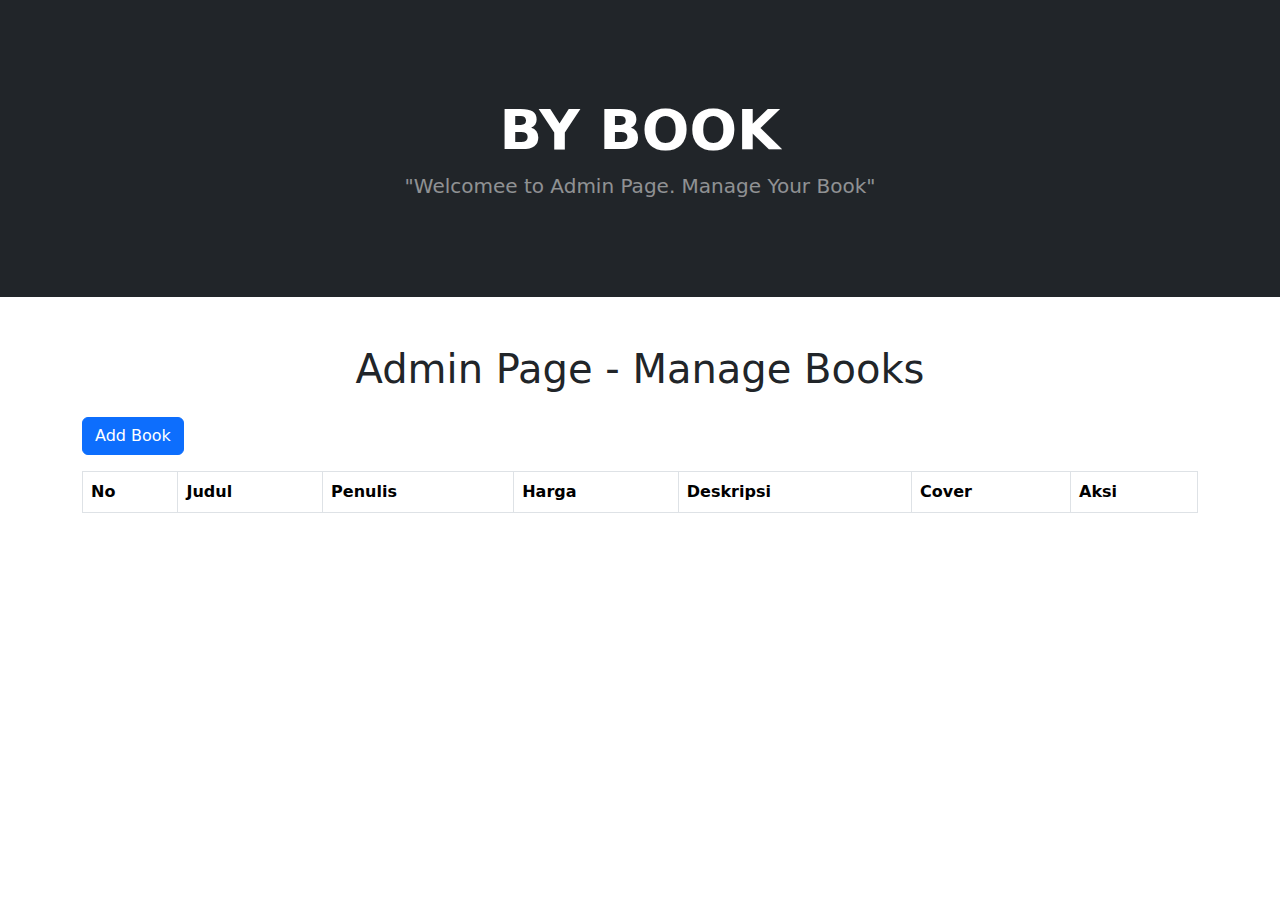
<file: pageAdmin.html>
<!DOCTYPE html>
<html lang="en">
  <head>
    <meta charset="UTF-8" />
    <meta name="viewport" content="width=device-width, initial-scale=1.0" />
    <title>Bookers Store Admin Page</title>
    <link
      href="https://cdn.jsdelivr.net/npm/bootstrap@5.2.3/dist/css/bootstrap.min.css"
      rel="stylesheet"
    />
    <style>
      .form-control-plaintext {
        display: flex;
        align-items: center;
      }
      .hidden {
        display: none;
      }
      .btn-save {
        background-color: #28a745; /* Green */
        color: #fff;
      }
      .btn-edit {
        background-color: #ffc107; /* Yellow */
        color: #fff;
      }
      .btn-delete {
        background-color: #dc3545; /* Red */
        color: #fff;
      }
      .img-thumbnail {
        display: block;
      }
    </style>
  </head>
  <body>
    <!-- Header-->
    <header class="bg-dark py-5">
      <div class="container px-4 px-lg-5 my-5">
        <div class="text-center text-white">
          <h1 class="display-4 fw-bolder">BY BOOK</h1>
          <p class="lead fw-normal text-white-50 mb-0">
            "Welcomee to Admin Page. Manage Your Book"
          </p>
        </div>
      </div>
    </header>

    <div class="container mt-5">
      <h1 class="text-center mb-4">Admin Page - Manage Books</h1>
      <button class="btn btn-primary mb-3" onclick="addBookRow()">
        Add Book
      </button>
      <table class="table table-bordered">
        <thead>
          <tr>
            <th>No</th>
            <th>Judul</th>
            <th>Penulis</th>
            <th>Harga</th>
            <th>Deskripsi</th>
            <th>Cover</th>
            <th>Aksi</th>
          </tr>
        </thead>
        <tbody id="bookTable">
          <!-- Rows will be appended here dynamically -->
        </tbody>
      </table>
    </div>

    <script>
      let currentEditId = null;

      document.addEventListener("DOMContentLoaded", function () {
        fetchBooks();
      });

      function fetchBooks() {
        fetch("fetch_books.php")
          .then((response) => response.json())
          .then((data) => {
            const bookTable = document.getElementById("bookTable");
            bookTable.innerHTML = "";

            data.forEach((book, index) => {
              const row = document.createElement("tr");
              row.dataset.id = book.id;

              row.innerHTML = `
              <td>${index + 1}</td>
              <td><input type="text" class="form-control-plaintext" value="${
                book.judul
              }" readonly></td>
              <td><input type="text" class="form-control-plaintext" value="${
                book.penulis
              }" readonly></td>
              <td><input type="text" class="form-control-plaintext" value="Rp.${
                book.harga
              }" readonly></td>
              <td><input type="text" class="form-control-plaintext" value="${
                book.deskripsi
              }" readonly></td>
              <td>
                <img src="assets/${
                  book.cover
                }" class="img-thumbnail" width="100" alt="${book.judul}">
                <input type="file" class="form-control hidden" onchange="uploadCover(this, ${
                  book.id
                })">
              </td>
              <td>
                <button class="btn btn-warning btn-sm btn-edit" onclick="editBook(this)">Edit</button>
                <button class="btn btn-danger btn-sm btn-delete" onclick="deleteBook(${
                  book.id
                })">Delete</button>
              </td>
            `;

              bookTable.appendChild(row);
            });
          });
      }

      function addBookRow() {
        const bookTable = document.getElementById("bookTable");
        const rowCount = bookTable.rows.length;

        const row = document.createElement("tr");
        row.innerHTML = `
        <td>${rowCount + 1}</td>
        <td><input type="text" class="form-control" placeholder="Judul"></td>
        <td><input type="text" class="form-control" placeholder="Penulis"></td>
        <td><input type="text" class="form-control" placeholder="Harga"></td>
        <td><input type="text" class="form-control" placeholder="Deskripsi"></td>
        <td>
          <input type="file" class="form-control" onchange="previewImage(this)">
          <img src="" class="img-thumbnail hidden" width="100" alt="Cover Preview">
        </td>
        <td>
          <button class="btn btn-success btn-sm btn-save" onclick="saveNewBook(this)">Save</button>
        </td>
      `;
        bookTable.appendChild(row);
      }

      function previewImage(input) {
        const file = input.files[0];
        const reader = new FileReader();

        reader.onload = function (e) {
          const img = input.nextElementSibling;
          img.src = e.target.result;
          img.classList.remove("hidden");
        };

        reader.readAsDataURL(file);
      }

      function saveNewBook(button) {
        const row = button.parentElement.parentElement;
        const inputs = row.querySelectorAll("input");

        const title = inputs[0].value;
        const author = inputs[1].value;
        const price = inputs[2].value;
        const description = inputs[3].value;
        const coverFile = inputs[4].files[0];

        const formData = new FormData();
        formData.append("title", title);
        formData.append("author", author);
        formData.append("price", price);
        formData.append("description", description);
        formData.append("cover", coverFile);

        fetch("add_book.php", {
          method: "POST",
          body: formData,
        })
          .then((response) => response.json())
          .then((data) => {
            if (data.success) {
              fetchBooks();
            } else {
              alert("Failed to add book");
            }
          });
      }

      function editBook(button) {
        const row = button.parentElement.parentElement;
        const inputs = row.querySelectorAll("input");

        if (button.textContent === "Edit") {
          // Switch to edit mode
          inputs.forEach((input) => {
            input.classList.remove("form-control-plaintext");
            input.removeAttribute("readonly");
          });
          row.querySelector("input[type='file']").classList.remove("hidden");

          button.textContent = "Save";
          button.classList.remove("btn-edit");
          button.classList.add("btn-save");

          const deleteButton = row.querySelector(".btn-delete");
          deleteButton.classList.add("hidden");

          currentEditId = row.dataset.id;
        } else {
          // Save changes
          const title = inputs[0].value;
          const author = inputs[1].value;
          const price = inputs[2].value.replace("Rp.", "");
          const description = inputs[3].value;

          const formData = new FormData();
          formData.append("id", row.dataset.id);
          formData.append("title", title);
          formData.append("author", author);
          formData.append("price", price);
          formData.append("description", description);

          fetch("update_book.php", {
            method: "POST",
            body: formData,
          })
            .then((response) => response.json())
            .then((data) => {
              if (data.success) {
                fetchBooks();
                currentEditId = null;
              } else {
                alert("Failed to update book");
              }
            });

          button.textContent = "Edit";
          button.classList.remove("btn-save");
          button.classList.add("btn-edit");

          const deleteButton = row.querySelector(".btn-delete");
          deleteButton.classList.remove("hidden");
        }
      }

      function deleteBook(id) {
        if (confirm("Are you sure you want to delete this book?")) {
          fetch("delete_book.php", {
            method: "POST",
            headers: {
              "Content-Type": "application/json",
            },
            body: JSON.stringify({ id }),
          })
            .then((response) => response.json())
            .then((data) => {
              if (data.success) {
                fetchBooks();
              } else {
                alert("Failed to delete book");
              }
            });
        }
      }

      function uploadCover(input, bookId) {
        const file = input.files[0];
        const formData = new FormData();
        formData.append("cover", file);
        formData.append("id", bookId);

        fetch("upload_cover.php", {
          method: "POST",
          body: formData,
        })
          .then((response) => response.json())
          .then((data) => {
            if (data.success) {
              fetchBooks();
            } else {
              alert("Failed to upload cover");
            }
          });
      }
    </script>
  </body>
</html>
</file>
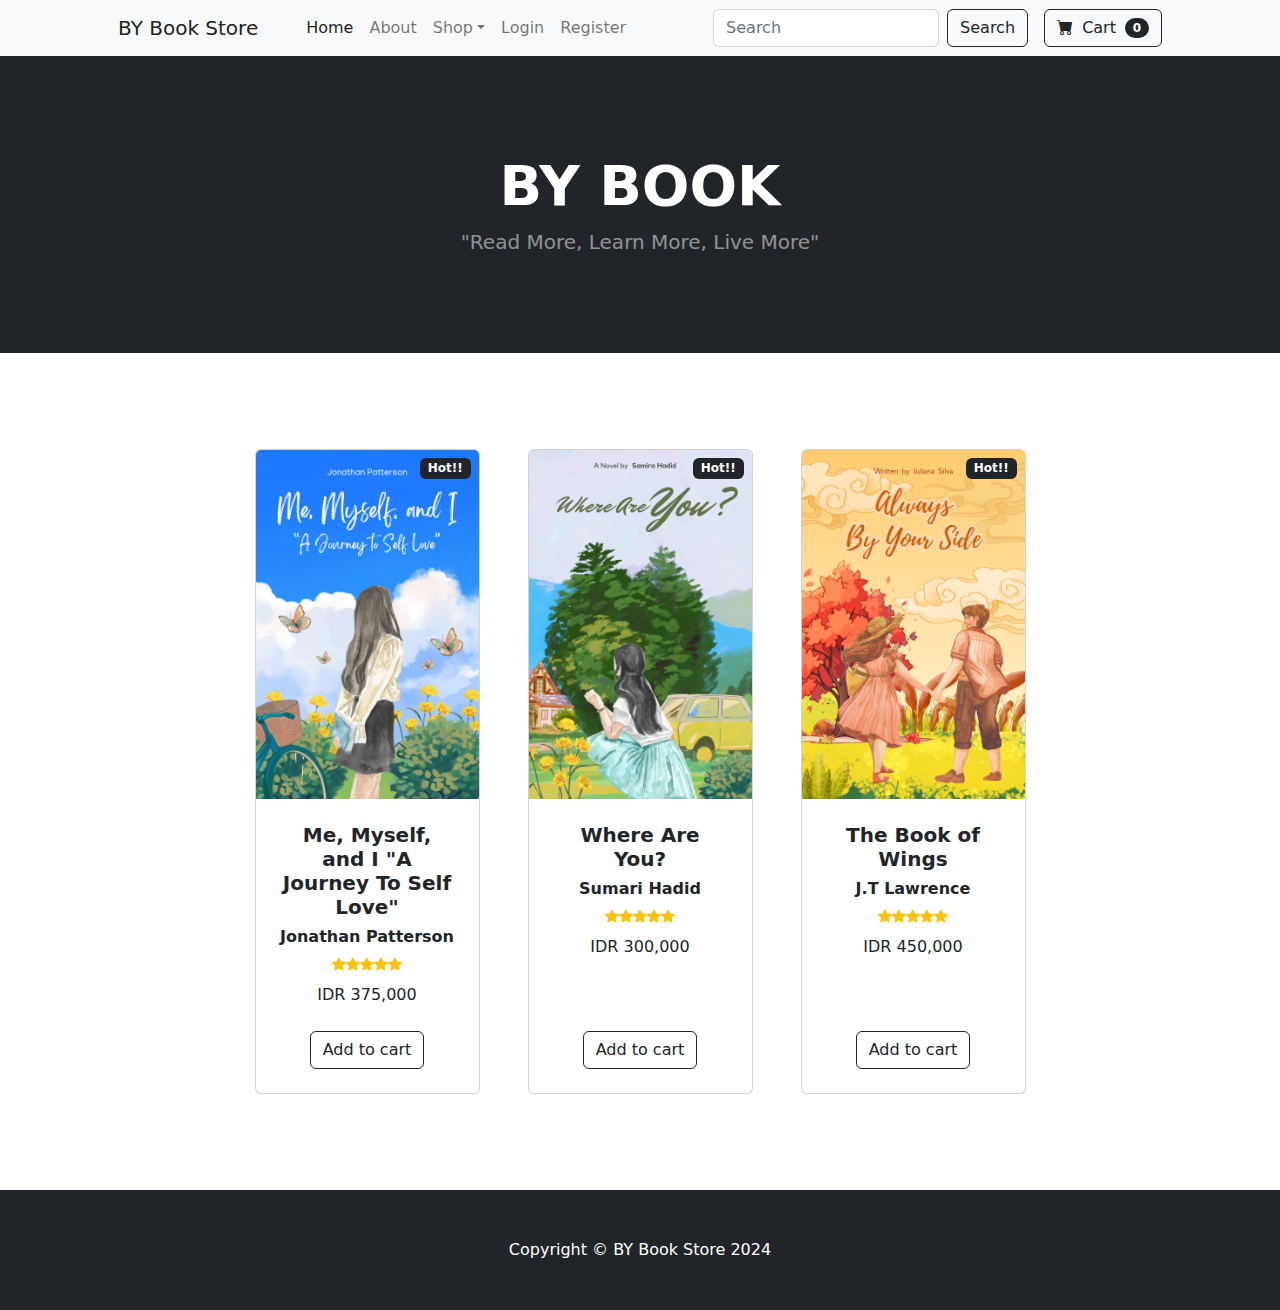
<file: test.html>
<!DOCTYPE html>
<html lang="en">

<head>
    <meta charset="utf-8" />
    <meta name="viewport" content="width=device-width, initial-scale=1, shrink-to-fit=no" />
    <meta name="description" content="" />
    <meta name="author" content="" />
    <title>BY Book Store</title>
    <!-- Favicon-->
    <link rel="icon" type="image/x-icon" href="assets/favicon.jpeg" />
    <!-- Bootstrap icons-->
    <link href="https://cdn.jsdelivr.net/npm/bootstrap-icons@1.5.0/font/bootstrap-icons.css" rel="stylesheet" />
    <!-- Core theme CSS (includes Bootstrap)-->
    <link href="css/styles.css" rel="stylesheet" />
</head>

<body>
    <!-- Navigation-->
    <nav class="navbar navbar-expand-lg navbar-light bg-light">
        <div class="container px-4 px-lg-5">
            <a class="navbar-brand" href="index.html">BY Book Store</a>
            <button class="navbar-toggler" type="button" data-bs-toggle="collapse" data-bs-target="#navbarSupportedContent"
                aria-controls="navbarSupportedContent" aria-expanded="false" aria-label="Toggle navigation"><span
                    class="navbar-toggler-icon"></span></button>
            <div class="collapse navbar-collapse" id="navbarSupportedContent">
                <ul class="navbar-nav me-auto mb-2 mb-lg-0 ms-lg-4">
                    <li class="nav-item"><a class="nav-link active" aria-current="page" href="index.html">Home</a></li>
                    <li class="nav-item"><a class="nav-link" href="about.html">About</a></li>
                    <li class="nav-item dropdown">
                        <a class="nav-link dropdown-toggle" id="navbarDropdown" href="#" role="button"
                            data-bs-toggle="dropdown" aria-expanded="false">Shop</a>
                        <ul class="dropdown-menu" aria-labelledby="navbarDropdown">
                            <li><a class="dropdown-item" href="all.html">All Products</a></li>
                            <li>
                                <hr class="dropdown-divider" />
                            </li>
                            <li><a class="dropdown-item" href="pop.html">Popular Items</a></li>
                            <li><a class="dropdown-item" href="new.html">New Arrivals</a></li>
                        </ul>
                    </li>
                    <li class="nav-item"><a class="nav-link" href="login.html">Login</a></li>
                    <li class="nav-item"><a class="nav-link" href="register.html">Register</a></li>
                </ul>

                <form class="d-flex me-3">
                    <input class="form-control me-2" type="search" placeholder="Search" aria-label="Search">
                    <button class="btn btn-outline-dark" type="submit">Search</button>
                </form>

                <form class="d-flex">
                    <button id="cart-button" class="btn btn-outline-dark" type="button" data-bs-toggle="modal" data-bs-target="#cartModal">
                        <i class="bi-cart-fill me-1"></i>
                        Cart
                        <span id="cart-count" class="badge bg-dark text-white ms-1 rounded-pill">0</span>
                    </button>
                </form>
            </div>
        </div>
    </nav>

    <!-- Header-->
    <header class="bg-dark py-5">
        <div class="container px-4 px-lg-5 my-5">
            <div class="text-center text-white">
                <h1 class="display-4 fw-bolder">BY BOOK</h1>
                <p class="lead fw-normal text-white-50 mb-0">"Read More, Learn More, Live More"</p>
            </div>
        </div>
    </header>

    <!-- Section-->
    <section class="py-5">
        <div class="container px-4 px-lg-5 mt-5">
            <div class="row gx-4 gx-lg-5 row-cols-2 row-cols-md-3 row-cols-xl-4 justify-content-center">
                <!-- Product 1 -->
                <div class="col mb-5">
                    <div class="card h-100">
                        <div class="badge bg-dark text-white position-absolute" style="top: 0.5rem; right: 0.5rem">Hot!!</div>
                        <a href="#" data-bs-toggle="modal" data-bs-target="#book1Modal">
                            <img class="card-img-top" src="buku1.png" alt="..." />
                        </a>
                        <div class="card-body p-4">
                            <div class="text-center">
                                <h5 class="fw-bolder">Me, Myself, and I "A Journey To Self Love"</h5>
                                <h6 class="fw-bolder">Jonathan Patterson</h6>
                                <div class="d-flex justify-content-center small text-warning mb-2">
                                    <div class="bi-star-fill"></div>
                                    <div class="bi-star-fill"></div>
                                    <div class="bi-star-fill"></div>
                                    <div class="bi-star-fill"></div>
                                    <div class="bi-star-fill"></div>
                                </div>
                                IDR 375,000
                            </div>
                        </div>
                        <div class="card-footer p-4 pt-0 border-top-0 bg-transparent">
                            <div class="text-center"><a class="btn btn-outline-dark mt-auto add-to-cart" href="#" data-title="Me, Myself, and I 'A Journey To Self Love'" data-price="375000">Add to cart</a></div>
                        </div>
                    </div>
                </div>

                <!-- Modal for Product 1 -->
                <div class="modal fade" id="book1Modal" tabindex="-1" aria-labelledby="book1ModalLabel" aria-hidden="true">
                    <div class="modal-dialog modal-dialog-centered">
                        <div class="modal-content">
                            <div class="modal-header">
                                <h5 class="modal-title" id="book1ModalLabel">Me, Myself, and I "A Journey To Self Love"</h5>
                                <button type="button" class="btn-close" data-bs-dismiss="modal" aria-label="Close"></button>
                            </div>
                            <div class="modal-body">
                                <p>Lara, a young woman grappling with her identity and place in the world, embarks on a journey of self-discovery. Amidst her quest, she encounters Rian, an inspiring artist who guides her towards self-expression and embracing her imperfections. Together, Lara finds true love and happiness, reaffirming that the journey to self-discovery and love is a challenging yet rewarding one.</p>
                                <p>Author: Jonathan Patterson</p>
                                <p>Price: IDR 375,000</p>
                            </div>
                            <div class="modal-footer">
                                <button type="button" class="btn btn-secondary" data-bs-dismiss="modal">Close</button>
                                <button type="button" class="btn btn-primary add-to-cart" data-title="Me, Myself, and I 'A Journey To Self Love'" data-price="375000">Add to Cart</button>
                            </div>
                        </div>
                    </div>
                </div>

                <!-- Product 2 -->
                <div class="col mb-5">
                    <div class="card h-100">
                        <div class="badge bg-dark text-white position-absolute" style="top: 0.5rem; right: 0.5rem">Hot!!</div>
                        <a href="#" data-bs-toggle="modal" data-bs-target="#book2Modal">
                            <img class="card-img-top" src="buku2.png" alt="..." />
                        </a>
                        <div class="card-body p-4">
                            <div class="text-center">
                                <h5 class="fw-bolder">Where Are You?</h5>
                                <h6 class="fw-bolder">Sumari Hadid</h6>
                                <div class="d-flex justify-content-center small text-warning mb-2">
                                    <div class="bi-star-fill"></div>
                                    <div class="bi-star-fill"></div>
                                    <div class="bi-star-fill"></div>
                                    <div class="bi-star-fill"></div>
                                    <div class="bi-star-fill"></div>
                                </div>
                                IDR 300,000
                            </div>
                        </div>
                        <div class="card-footer p-4 pt-0 border-top-0 bg-transparent">
                            <div class="text-center"><a class="btn btn-outline-dark mt-auto add-to-cart" href="#" data-title="Where Are You" data-price="300000">Add to cart</a></div>
                        </div>
                    </div>
                </div>

                <!-- Modal for Product 2 -->
                <div class="modal fade" id="book2Modal" tabindex="-1" aria-labelledby="book2ModalLabel" aria-hidden="true">
                    <div class="modal-dialog modal-dialog-centered">
                        <div class="modal-content">
                            <div class="modal-header">
                                <h5 class="modal-title" id="book2ModalLabel">Where Are You?</h5>
                                <button type="button" class="btn-close" data-bs-dismiss="modal" aria-label="Close"></button>
                            </div>
                            <div class="modal-body">
                                <p>Sarah, a talented journalist, goes missing while investigating a high-profile case. Desperate to find her, her childhood friend Ethan, now a private investigator, delves into a web of conspiracy and danger. With the clock ticking, Ethan races against time to uncover the truth and bring Sarah back, battling dark secrets and unexpected twists along the way.</p>
                                <p>Author: Sumari Hadid</p>
                                <p>Price: IDR 300,000</p>
                            </div>
                            <div class="modal-footer">
                                <button type="button" class="btn btn-secondary" data-bs-dismiss="modal">Close</button>
                                <button type="button" class="btn btn-primary add-to-cart" data-title="Where Are You" data-price="300000">Add to Cart</button>
                            </div>
                        </div>
                    </div>
                </div>

                <!-- Product 3 -->
                <div class="col mb-5">
                    <div class="card h-100">
                        <div class="badge bg-dark text-white position-absolute" style="top: 0.5rem; right: 0.5rem">Hot!!</div>
                        <a href="#" data-bs-toggle="modal" data-bs-target="#book3Modal">
                            <img class="card-img-top" src="buku3.png" alt="..." />
                        </a>
                        <div class="card-body p-4">
                            <div class="text-center">
                                <h5 class="fw-bolder">The Book of Wings</h5>
                                <h6 class="fw-bolder">J.T Lawrence</h6>
                                <div class="d-flex justify-content-center small text-warning mb-2">
                                    <div class="bi-star-fill"></div>
                                    <div class="bi-star-fill"></div>
                                    <div class="bi-star-fill"></div>
                                    <div class="bi-star-fill"></div>
                                    <div class="bi-star-fill"></div>
                                </div>
                                IDR 450,000
                            </div>
                        </div>
                        <div class="card-footer p-4 pt-0 border-top-0 bg-transparent">
                            <div class="text-center"><a class="btn btn-outline-dark mt-auto add-to-cart" href="#" data-title="The Book of Wings" data-price="450000">Add to cart</a></div>
                        </div>
                    </div>
                </div>

                <!-- Modal for Product 3 -->
                <div class="modal fade" id="book3Modal" tabindex="-1" aria-labelledby="book3ModalLabel" aria-hidden="true">
                    <div class="modal-dialog modal-dialog-centered">
                        <div class="modal-content">
                            <div class="modal-header">
                                <h5 class="modal-title" id="book3ModalLabel">The Book of Wings</h5>
                                <button type="button" class="btn-close" data-bs-dismiss="modal" aria-label="Close"></button>
                            </div>
                            <div class="modal-body">
                                <p>In a world where magical wings grant extraordinary powers, a young orphan named Kael discovers a hidden pair of wings with the potential to change the fate of his oppressed people. Joined by a band of rebels, Kael embarks on a quest to unlock the wings' true power and liberate his land from tyranny.</p>
                                <p>Author: J.T Lawrence</p>
                                <p>Price: IDR 450,000</p>
                            </div>
                            <div class="modal-footer">
                                <button type="button" class="btn btn-secondary" data-bs-dismiss="modal">Close</button>
                                <button type="button" class="btn btn-primary add-to-cart" data-title="The Book of Wings" data-price="450000">Add to Cart</button>
                            </div>
                        </div>
                    </div>
                </div>
            </div>
        </div>
    </section>

    <!-- Cart Modal -->
    <div class="modal fade" id="cartModal" tabindex="-1" aria-labelledby="cartModalLabel" aria-hidden="true">
        <div class="modal-dialog modal-dialog-centered">
            <div class="modal-content">
                <div class="modal-header">
                    <h5 class="modal-title" id="cartModalLabel">Shopping Cart</h5>
                    <button type="button" class="btn-close" data-bs-dismiss="modal" aria-label="Close"></button>
                </div>
                <div class="modal-body">
                    <table class="table table-striped">
                        <thead>
                            <tr>
                                <th>Product</th>
                                <th>Quantity</th>
                                <th>Price</th>
                                <th>Total</th>
                            </tr>
                        </thead>
                        <tbody id="cart-items">
                            <!-- Cart items will be dynamically added here -->
                        </tbody>
                    </table>
                </div>
                <div class="modal-footer">
                    <h5>Total: IDR <span id="cart-total">0</span></h5>
                    <button type="button" class="btn btn-secondary" data-bs-dismiss="modal">Close</button>
                    <button type="button" class="btn btn-primary" id="checkout-button">Checkout</button>
                </div>
            </div>
        </div>
    </div>

    <!-- Footer-->
    <footer class="py-5 bg-dark">
        <div class="container">
            <p class="m-0 text-center text-white">Copyright &copy; BY Book Store 2024</p>
        </div>
    </footer>

    <!-- Bootstrap core JS-->
    <script src="https://cdn.jsdelivr.net/npm/bootstrap@5.1.0/dist/js/bootstrap.bundle.min.js"></script>
    <!-- Core theme JS-->
    <script src="js/scripts.js"></script>

    <!-- Add to Cart JS -->
    <script>
        document.addEventListener("DOMContentLoaded", function () {
            const addToCartButtons = document.querySelectorAll(".add-to-cart");
            const cartItemsContainer = document.getElementById("cart-items");
            const cartCountElement = document.getElementById("cart-count");
            const cartTotalElement = document.getElementById("cart-total");

            let cart = [];

            addToCartButtons.forEach(button => {
                button.addEventListener("click", function () {
                    const title = this.getAttribute("data-title");
                    const price = parseInt(this.getAttribute("data-price"));

                    const existingItem = cart.find(item => item.title === title);
                    if (existingItem) {
                        existingItem.quantity += 1;
                        existingItem.total = existingItem.quantity * existingItem.price;
                    } else {
                        cart.push({
                            title: title,
                            price: price,
                            quantity: 1,
                            total: price
                        });
                    }

                    updateCart();
                });
            });

            function updateCart() {
                cartItemsContainer.innerHTML = "";
                let cartTotal = 0;

                cart.forEach(item => {
                    const cartItemRow = document.createElement("tr");

                    const titleCell = document.createElement("td");
                    titleCell.textContent = item.title;
                    cartItemRow.appendChild(titleCell);

                    const quantityCell = document.createElement("td");
                    quantityCell.textContent = item.quantity;
                    cartItemRow.appendChild(quantityCell);

                    const priceCell = document.createElement("td");
                    priceCell.textContent = `IDR ${item.price.toLocaleString()}`;
                    cartItemRow.appendChild(priceCell);

                    const totalCell = document.createElement("td");
                    totalCell.textContent = `IDR ${item.total.toLocaleString()}`;
                    cartItemRow.appendChild(totalCell);

                    cartItemsContainer.appendChild(cartItemRow);

                    cartTotal += item.total;
                });

                cartCountElement.textContent = cart.length;
                cartTotalElement.textContent = cartTotal.toLocaleString();
            }
        });
    </script>
</body>

</html>
</file>
